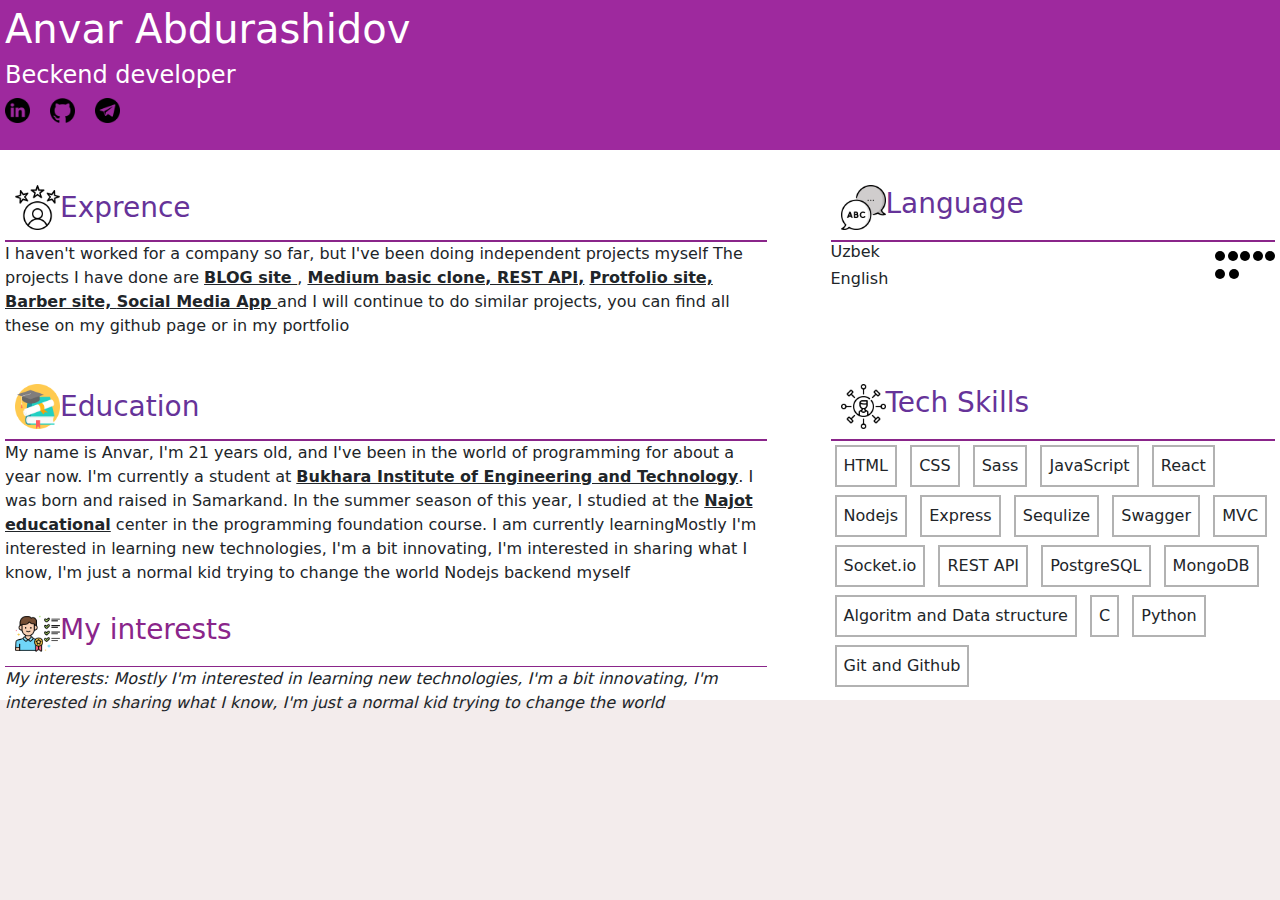
<file: index.html>
<!DOCTYPE html>
<html lang="en">

<head>
    <meta charset="UTF-8">
    <meta http-equiv="X-UA-Compatible" content="IE=edge">
    <meta name="viewport" content="width=device-width, initial-scale=1.0">
    <link rel="stylesheet" href="./bootstrap.css">
    <link rel="stylesheet" href="./main.css">
    <title>Resume</title>
</head>

<body>
    <div class="wrapper">
        <div class="">
            <div class="resume-header">
                <h1>Anvar Abdurashidov</h1>
                <h4>Beckend developer</h4>
                <ul class="resume-header_ul">
                    <li class="resume-header_ul-li">
                        <a class="resume-header_ul-li-link" target="_blank"
                            href="https://www.linkedin.com/in/anvar-abdurashidov-a46a46213/">
                            <img src="./img/linkedin.png" alt="" width="25">
                        </a>
                    </li>
                    <li class="resume-header_ul-li">
                        <a class="resume-header_ul-li-link" target="_blank" href="https:/github.com/anvar571">
                            <img src="./img/github (1).png" alt="github image" width="25">
                        </a>
                    </li>
                    <li class="resume-header_ul-li">
                        <a class="resume-header_ul-li-link" target="_blank" href="https://t.me/anvarabdurashidov">
                            <img src="./img/telegram.png" alt="telegram image" width="25">
                        </a>
                    </li>
                </ul>
            </div>
            <div class="resume-body ">
                <div class="d-flex justify-content-between ">
                    <div class="experence">
                        <div class="icons-texts d-flex exprence-h2 align-items-center">
                            <img src="./img/customer-review.png" alt="Exprence-image" width="45"/>
                            <h3 class="m-0">Exprence</h3>
                        </div>
                        <p>I haven't worked for a company so far, but I've been doing independent projects myself
                            The projects I have done are <b>BLOG site </b>, <b>Medium basic clone, </b> <b>REST API,</b> <b>Protfolio site,</b>
                            <b>Barber site, </b> <b>Social Media App </b>
                            and I will continue to do similar projects, you can find all these on my github page or in
                            my
                            portfolio
                        </p>
                    </div>
                    <div class="language ml-2">
                        <div class="icons-texts d-flex align-items-center language-h3">
                            <img src="./img/linguistics.png" alt="language-image" width="45">
                            <h3 class="">Language</h3>
                        </div>
                        <ul class="p-0 language-about">
                            <li class="d-flex justify-content-between align-items-center">
                                <div>
                                    <h6>Uzbek</h6>
                                </div>
                                <div class="language-cycle-1 d-flex justify-content-between">
                                    <div class="language-cycle"></div>
                                    <div class="language-cycle"></div>
                                    <div class="language-cycle"></div>
                                    <div class="language-cycle"></div>
                                    <div class="language-cycle"></div>

                                </div>
                            </li>
                            <li class="d-flex justify-content-between">
                                <div>
                                    <h6>English</h6>
                                </div>
                                <div class="language-cycle-1 d-flex justify-content-start">
                                    <div class="language-cycle"></div>
                                    <div class="language-cycle ms-1"></div>
                                </div>
                            </li>
                        </ul>
                    </div>
                </div>
                <div class="skill-edu">
                    <div class="education">
                        <div class="icons-texts d-flex align-items-center exprence-h2 ">
                            <img src="./img/scholarship.png" alt="scholarship-image" width="45">
                            <h3 class="m-0">Education</h3>
                        </div>
                        <p>My name is Anvar, I'm 21 years old, and I've been in the world of programming for about a
                            year
                            now. I'm currently a student at <b>Bukhara Institute of Engineering and Technology</b>. I was born
                            and
                            raised in Samarkand. In the summer season of this year, I studied at the <b>Najot educational</b>
                            center in the programming foundation course. I am currently learningMostly I'm interested in learning new technologies, I'm a bit innovating, I'm interested in sharing what I know, I'm just a normal kid trying to change the world Nodejs backend myself
                        </p>
                        <div class="my-interests">
                            <div class="icons-texts d-flex align-items-center my-interests_title">
                                <img src="./img/requirements.png" alt="requirements-image" width="45">
                                <h3 class="">My interests</h3>
                            </div>
                            <i>My interests:
                                Mostly I'm interested in learning new technologies, I'm a bit innovating, I'm interested
                                in sharing what I know, I'm just a normal kid trying to change the world
                            </i>
                        </div>
                    </div>
                    <div class="skill">
                        <div class="icons-texts d-flex align-items-center exprence-h2">
                            <img src="./img/skills.png" alt="tech-skill" width="45">
                            <h3 class="">Tech Skills</h3>
                        </div>
                        <ul class="skill-exp p-0">
                            <li>HTML</li>
                            <li>CSS</li>
                            <li>Sass</li>
                            <li>JavaScript</li>
                            <li>React</li>
                            <li>Nodejs</li>
                            <li>Express</li>
                            <li>Sequlize</li>
                            <li>Swagger</li>
                            <li>MVC</li>
                            <li>Socket.io</li>
                            <li>REST API</li>
                            <li>PostgreSQL</li>
                            <li>MongoDB</li>
                            <li>Algoritm and Data structure</li>
                            <li>C</li>
                            <li>Python</li>
                            <li>Git and Github</li>
                        </ul>
                    </div>
                    </ul>
                </div>
            </div>
        </div>
    </div>
    </div>
</body>

</html>
</file>
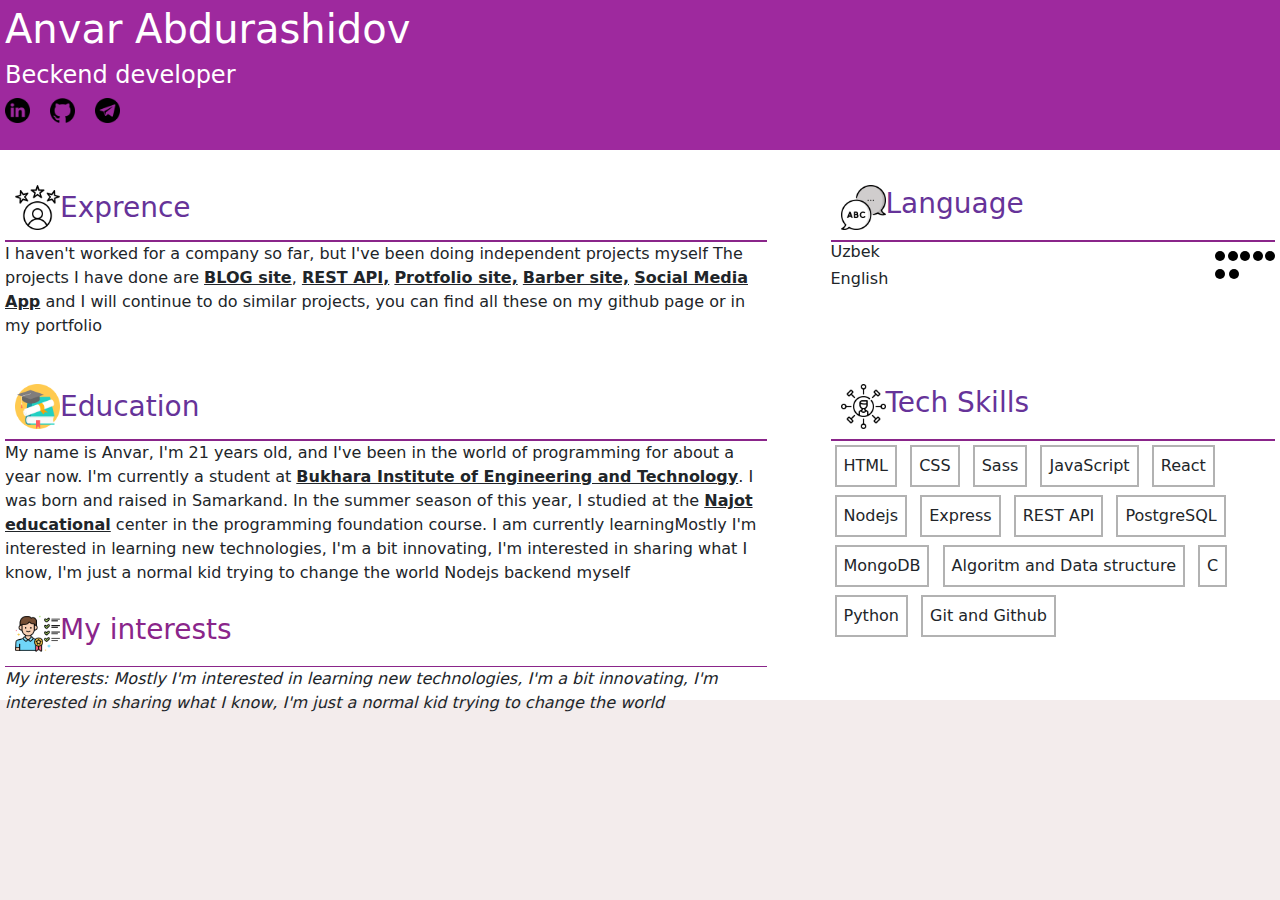
<file: inde.html>
<!DOCTYPE html>
<html lang="en">

<head>
    <meta charset="UTF-8">
    <meta http-equiv="X-UA-Compatible" content="IE=edge">
    <meta name="viewport" content="width=device-width, initial-scale=1.0">
    <link rel="stylesheet" href="./css/bootstrap.css">
    <link rel="stylesheet" href="./css/main.css">
    <title>Resume</title>
</head>

<body>
    <div class="wrapper">
        <div class="">
            <div class="resume-header">
                <h1>Anvar Abdurashidov</h1>
                <h4>Beckend developer</h4>
                <ul class="resume-header_ul">
                    <li class="resume-header_ul-li">
                        <a class="resume-header_ul-li-link" target="_blank"
                            href="https://www.linkedin.com/in/anvar-abdurashidov-a46a46213/">
                            <img src="./img/linkedin.png" alt="" width="25">
                        </a>
                    </li>
                    <li class="resume-header_ul-li">
                        <a class="resume-header_ul-li-link" target="_blank" href="https:/github.com/anvar571">
                            <img src="./img/github (1).png" alt="github image" width="25">
                        </a>
                    </li>
                    <li class="resume-header_ul-li">
                        <a class="resume-header_ul-li-link" target="_blank" href="https://t.me/anvarabdurashidov">
                            <img src="./img/telegram.png" alt="telegram image" width="25">
                        </a>
                    </li>
                </ul>
            </div>
            <div class="resume-body ">
                <div class="d-flex justify-content-between ">
                    <div class="experence">
                        <div class="icons-texts d-flex exprence-h2 align-items-center">
                            <img src="./img/customer-review.png" alt="Exprence-image" width="45"/>
                            <h3 class="m-0">Exprence</h3>
                        </div>
                        <p>I haven't worked for a company so far, but I've been doing independent projects myself
                            The projects I have done are <b>BLOG site</b>, <b>REST API,</b> <b>Protfolio site,</b>
                            <b>Barber site,</b> <b>Social Media App</b>
                            and I will continue to do similar projects, you can find all these on my github page or in
                            my
                            portfolio
                        </p>
                    </div>
                    <div class="language ml-2">
                        <div class="icons-texts d-flex align-items-center language-h3">
                            <img src="./img/linguistics.png" alt="language-image" width="45">
                            <h3 class="">Language</h3>
                        </div>
                        <ul class="p-0 language-about">
                            <li class="d-flex justify-content-between align-items-center">
                                <div>
                                    <h6>Uzbek</h6>
                                </div>
                                <div class="language-cycle-1 d-flex justify-content-between">
                                    <div class="language-cycle"></div>
                                    <div class="language-cycle"></div>
                                    <div class="language-cycle"></div>
                                    <div class="language-cycle"></div>
                                    <div class="language-cycle"></div>

                                </div>
                            </li>
                            <li class="d-flex justify-content-between">
                                <div>
                                    <h6>English</h6>
                                </div>
                                <div class="language-cycle-1 d-flex justify-content-start">
                                    <div class="language-cycle"></div>
                                    <div class="language-cycle ms-1"></div>
                                </div>
                            </li>
                        </ul>
                    </div>
                </div>
                <div class="skill-edu">
                    <div class="education">
                        <div class="icons-texts d-flex align-items-center exprence-h2 ">
                            <img src="./img/scholarship.png" alt="scholarship-image" width="45">
                            <h3 class="m-0">Education</h3>
                        </div>
                        <p>My name is Anvar, I'm 21 years old, and I've been in the world of programming for about a
                            year
                            now. I'm currently a student at <b>Bukhara Institute of Engineering and Technology</b>. I was born
                            and
                            raised in Samarkand. In the summer season of this year, I studied at the <b>Najot educational</b>
                            center in the programming foundation course. I am currently learningMostly I'm interested in learning new technologies, I'm a bit innovating, I'm interested in sharing what I know, I'm just a normal kid trying to change the world Nodejs backend myself
                        </p>
                        <div class="my-interests">
                            <div class="icons-texts d-flex align-items-center my-interests_title">
                                <img src="./img/requirements.png" alt="requirements-image" width="45">
                                <h3 class="">My interests</h3>
                            </div>
                            <i>My interests:
                                Mostly I'm interested in learning new technologies, I'm a bit innovating, I'm interested
                                in sharing what I know, I'm just a normal kid trying to change the world
                            </i>
                        </div>
                    </div>
                    <div class="skill">
                        <div class="icons-texts d-flex align-items-center exprence-h2">
                            <img src="./img/skills.png" alt="tech-skill" width="45">
                            <h3 class="">Tech Skills</h3>
                        </div>
                        <ul class="skill-exp p-0">
                            <li>HTML</li>
                            <li>CSS</li>
                            <li>Sass</li>
                            <li>JavaScript</li>
                            <li>React</li>
                            <li>Nodejs</li>
                            <li>Express</li>
                            <li>REST API</li>
                            <li>PostgreSQL</li>
                            <li>MongoDB</li>
                            <li>Algoritm and Data structure</li>
                            <li>C</li>
                            <li>Python</li>
                            <li>Git and Github</li>
                        </ul>
                    </div>
                    </ul>
                </div>
            </div>
        </div>
    </div>
    </div>
</body>

</html>
</file>
<file: main.css>
*{
    margin: 0;
    padding: 0;
    box-sizing: border-box;
    list-style-type: none;
    text-decoration: none;
}

::-webkit-scrollbar {
    width: 5px;
}
::-webkit-scrollbar-track {
    background-color: #f1f1f1;
}
::-webkit-scrollbar-thumb {
    border-radius: 10px;
    background-color: #888;
}

body {
    display: flex;
    align-items: center;
    justify-content: center;
    position: relative;
}

.wrapper {
    width: 100%;
    margin: 0 auto;
    height: 100vh;
    background-color: rgb(243, 236, 236);
    box-shadow: 1px 2px 10px 1px rgba(0,0,0,0.3);
}

.resume-header, .resume-body{
    padding: 5px;
    height: 150px;
    background-color: rgb(158, 41, 158);
}

.resume-header > h4, h1 {
    color: #fff;
}

.resume-body {
    min-height: 550px;
    background-color: #fff;
}

.resume-header_ul {
    display: flex;
    justify-content: start;
    padding:0;
    align-items: center;
}

.resume-header_ul-li-link {
    color: #000;
    display: block;
    padding-right: 20px;
}

.experence {
    margin: 20px 0;
    width: 60%;
    float: left;
}

b {
    text-decoration: underline;
}
.language {
    margin: 20px 0;
    width: 35%;
    float: right;
}

.exprence-h2, .language-h3 {
    border-bottom: 2px solid rgb(138, 37, 138);
    color: rebeccapurple;
}

.language-cycle {
    width: 10px;
    height: 10px;
    border-radius: 50%;
    background-color: #000;
}
.language-cycle-1 {
    width: 60px;
}
.skill-edu {
    width: 100%;
    display: flex;
    justify-content: space-between;
}

.education {
    width: 60%;
    margin-bottom: 30px;
}

.skill {
    width: 35%;
}

.skill-exp > li{
    margin: 4px;
    padding: 7px;
    border: 2px solid rgba(0,0,0,0.3);
    display: inline-block;
}

.my-interests_title {
    color: rgb(138, 37, 138);
    border-bottom: 1px solid rgb(138, 37, 138);
}
.icons-texts {
    padding: 10px;
}
</file>
<file: css/main.css>
*{
    margin: 0;
    padding: 0;
    box-sizing: border-box;
    list-style-type: none;
    text-decoration: none;
}

::-webkit-scrollbar {
    width: 5px;
}
::-webkit-scrollbar-track {
    background-color: #f1f1f1;
}
::-webkit-scrollbar-thumb {
    border-radius: 10px;
    background-color: #888;
}

body {
    display: flex;
    align-items: center;
    justify-content: center;
    position: relative;
}

.wrapper {
    width: 100%;
    margin: 0 auto;
    height: 100vh;
    background-color: rgb(243, 236, 236);
    box-shadow: 1px 2px 10px 1px rgba(0,0,0,0.3);
}

.resume-header, .resume-body{
    padding: 5px;
    height: 150px;
    background-color: rgb(158, 41, 158);
}

.resume-header > h4, h1 {
    color: #fff;
}

.resume-body {
    min-height: 550px;
    background-color: #fff;
}

.resume-header_ul {
    display: flex;
    justify-content: start;
    padding:0;
    align-items: center;
}

.resume-header_ul-li-link {
    color: #000;
    display: block;
    padding-right: 20px;
}

.experence {
    margin: 20px 0;
    width: 60%;
    float: left;
}

b {
    text-decoration: underline;
}
.language {
    margin: 20px 0;
    width: 35%;
    float: right;
}

.exprence-h2, .language-h3 {
    border-bottom: 2px solid rgb(138, 37, 138);
    color: rebeccapurple;
}

.language-cycle {
    width: 10px;
    height: 10px;
    border-radius: 50%;
    background-color: #000;
}
.language-cycle-1 {
    width: 60px;
}
.skill-edu {
    width: 100%;
    display: flex;
    justify-content: space-between;
}

.education {
    width: 60%;
    margin-bottom: 30px;
}

.skill {
    width: 35%;
}

.skill-exp > li{
    margin: 4px;
    padding: 7px;
    border: 2px solid rgba(0,0,0,0.3);
    display: inline-block;
}

.my-interests_title {
    color: rgb(138, 37, 138);
    border-bottom: 1px solid rgb(138, 37, 138);
}
.icons-texts {
    padding: 10px;
}
</file>
